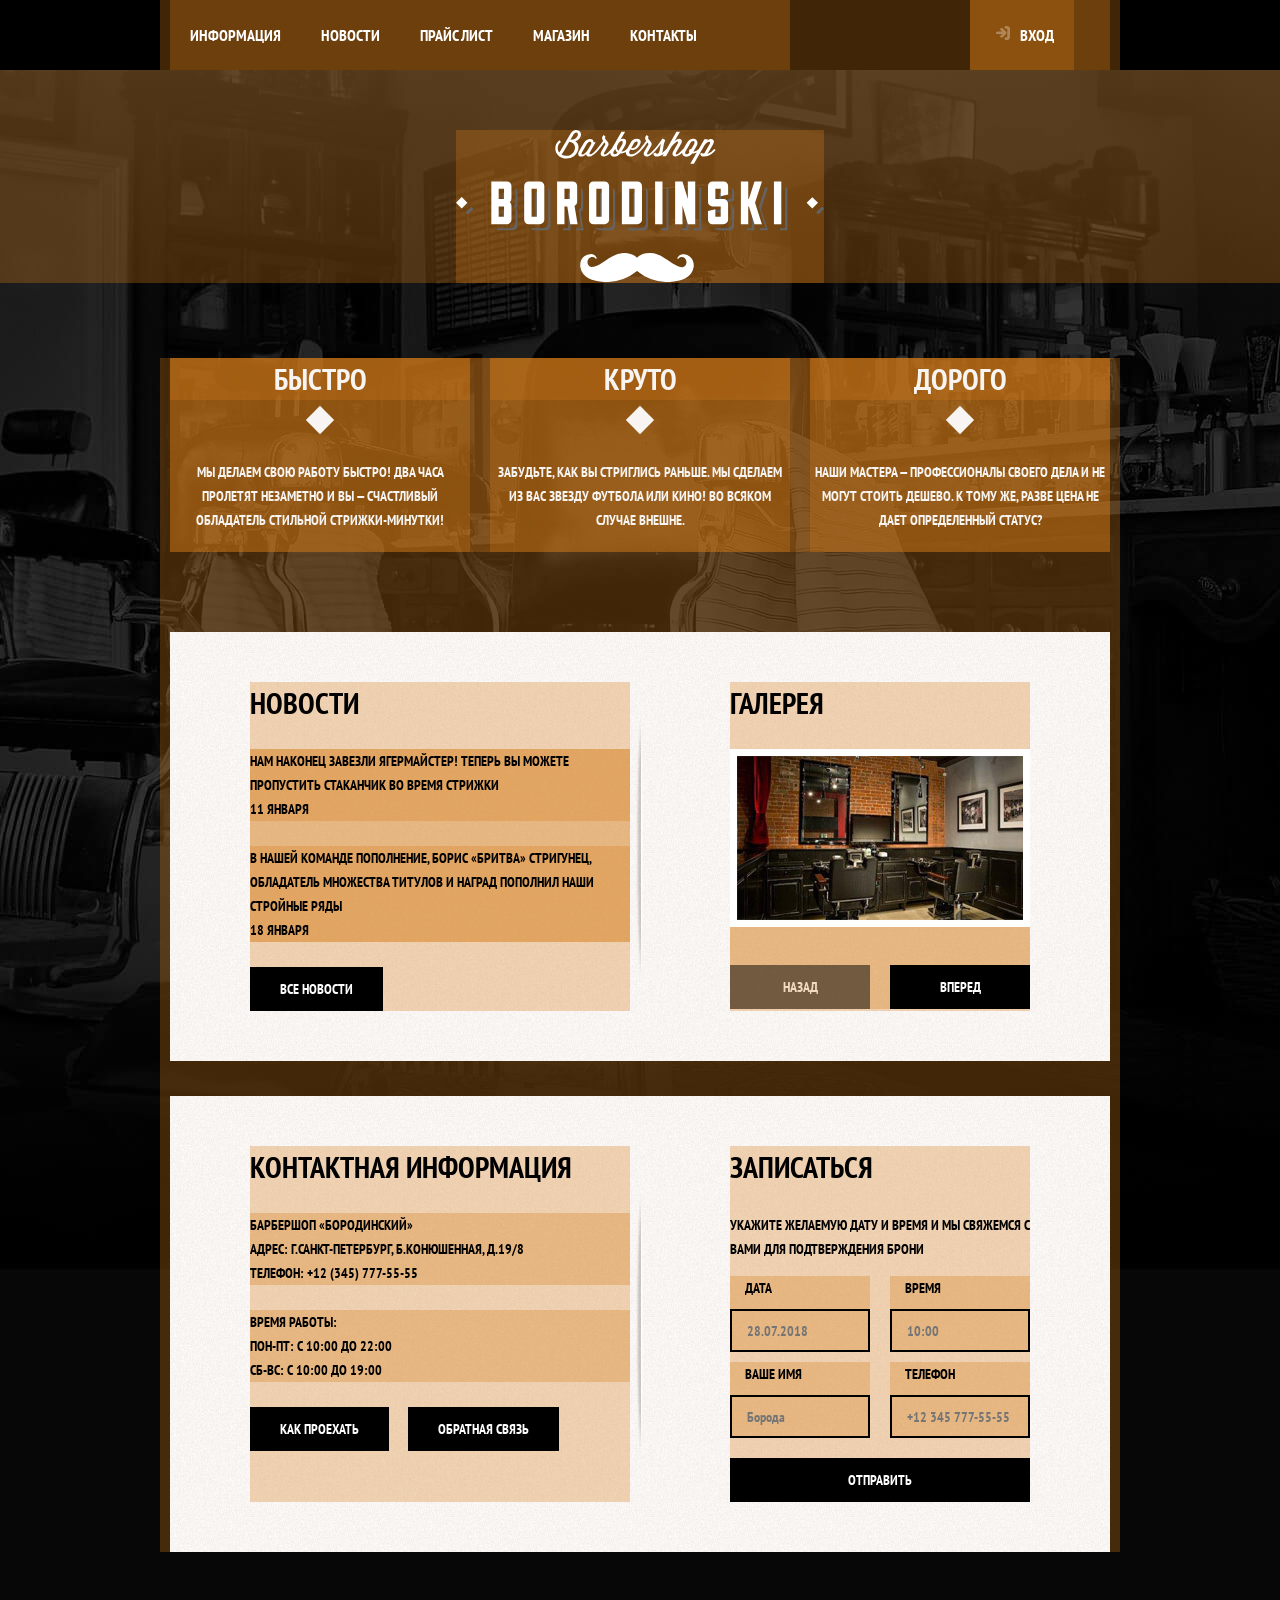
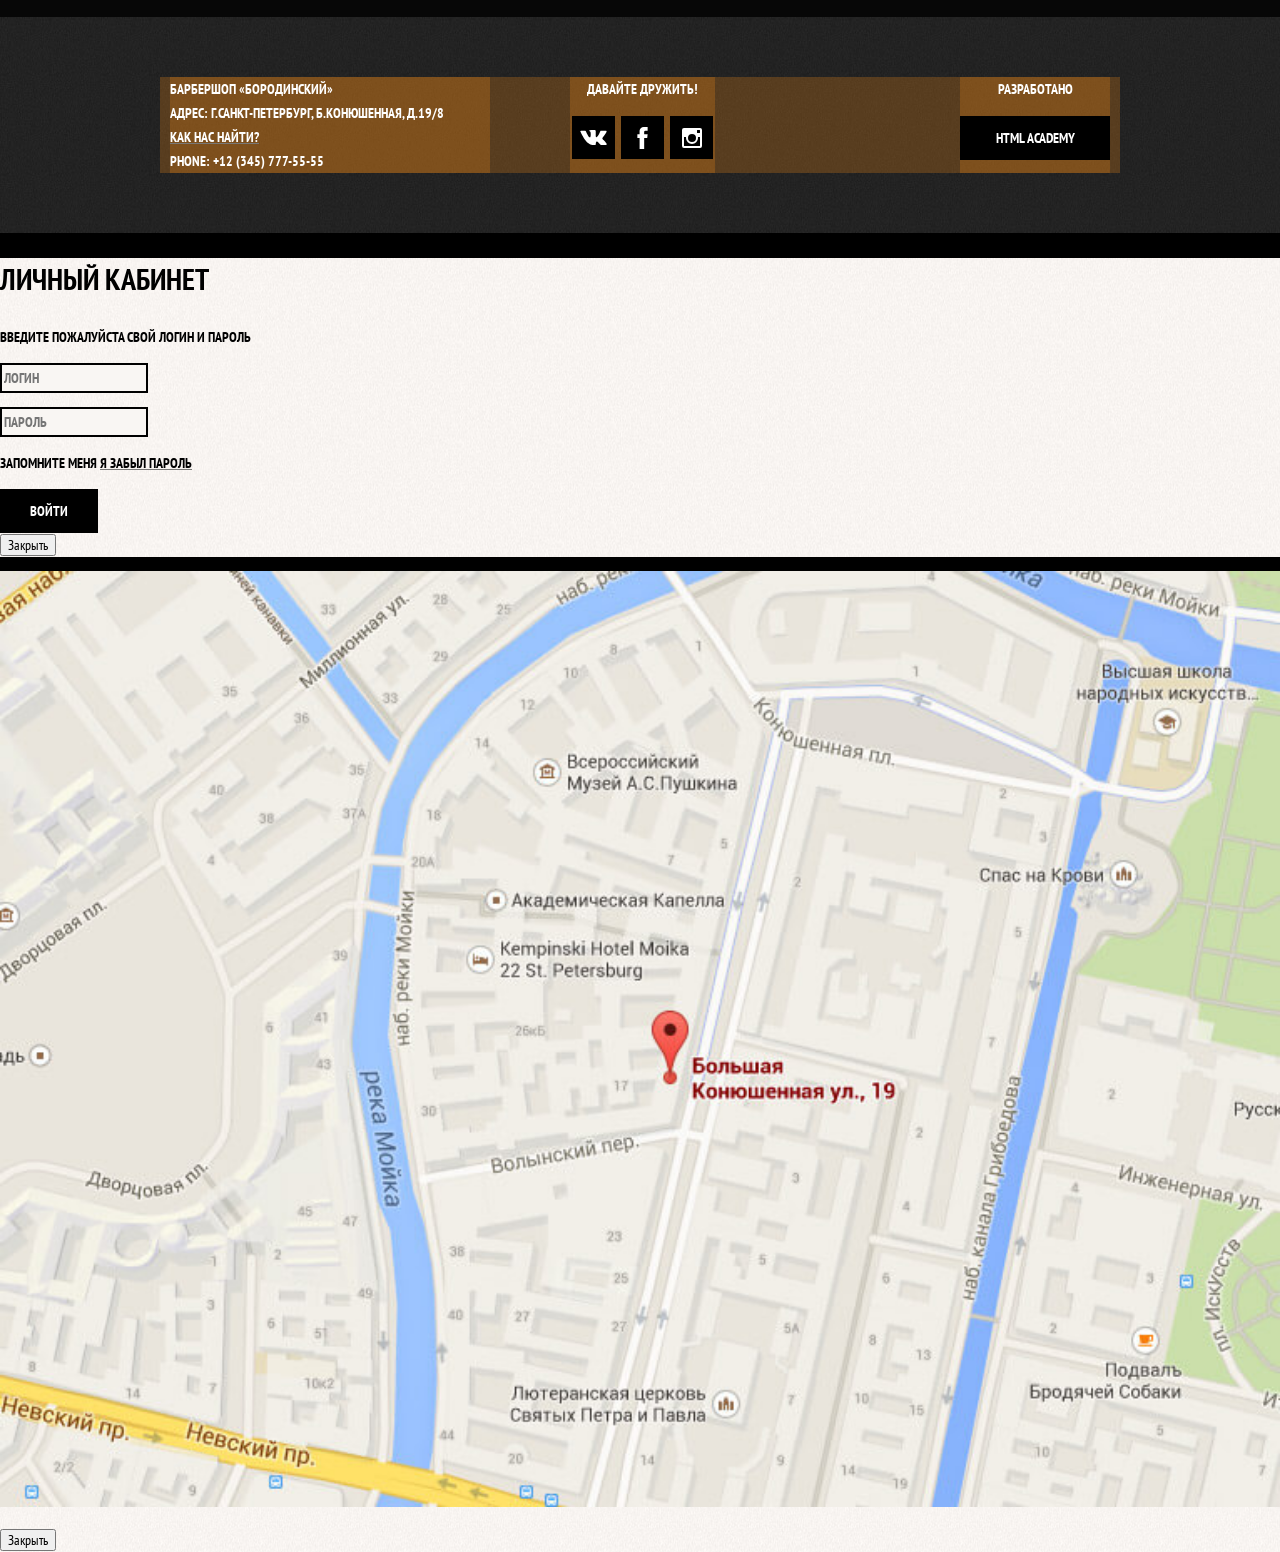
<file: index.html>
<!DOCTYPE html>
<html lang="en">

<head>
  <meta charset="UTF-8">
  <meta name="viewport" content="width=device-width, initial-scale=1.0">
  <meta http-equiv="X-UA-Compatible" content="ie=edge">
  <title>Барбершоп Бородинский</title>
  <link href="https://fonts.googleapis.com/css?family=PT+Sans+Narrow:400,700&amp;subset=cyrillic" rel="stylesheet">
  <link rel="stylesheet" href="css/normalize.min.css">
  <link rel="stylesheet" href="css/style.css">
</head>

<body>
  <header class="main-header">
    <nav class="main-navigation">
      <a class="main-header-logo">
        <img src="img/index-logo.svg" width="368" height="153" alt="Логотип барбершопа «Бородинский»">
      </a>
      <div class="main-navigation__wrapper">
        <div class="container">
          <ul class="site-navigation">
            <li>
              <a href="info.html">Информация</a>
            </li>
            <li>
              <a href="news.html">Новости</a>
            </li>
            <li>
              <a href="price.html">Прайс лист</a>
            </li>
            <li>
              <a href="catalog.html">Магазин</a>
            </li>
            <li>
              <a href="contacts.html">Контакты</a>
            </li>
          </ul>
          <ul class="user-navigation">
            <li>
              <a class="login-link" href="login.html">Вход</a>
            </li>
          </ul>
        </div>
      </div>
    </nav>

  </header>

  <main class="container">
    <h1 class="visually-hidden">Барбершоп «Бородинский»</h1>

    <section class="features">
      <h2 class="visually-hidden">Feature</h2>
      <ul class="features-list">
        <li class="feature-item">
          <h3>Быстро</h3>
          <p>Мы делаем свою работу быстро! Два часа пролетят незаметно и вы — счастливый обладатель стильной стрижки-минутки!</p>
        </li>
        <li class="feature-item">
          <h3>Круто</h3>
          <p>Забудьте, как вы стриглись раньше. Мы сделаем из вас звезду футбола или кино! Во всяком случае внешне.</p>
        </li>
        <li class="feature-item">
          <h3>Дорого</h3>
          <p>Наши мастера — профессионалы своего дела и не могут стоить дешево. К тому же, разве цена не дает определенный статус?</p>
        </li>
      </ul>
    </section>

    <div class="index-column">
      <section class="news">
        <h2>Новости</h2>
        <ul class="news-list">
          <li class="news-item">
            <p>Нам наконец завезли Ягермайстер! Теперь вы можете пропустить стаканчик во время стрижки</p>
            <time datetime="2018-01-11">11 января</time>
          </li>
          <li class="news-item">
            <p>В нашей команде пополнение, Борис «Бритва» Стригунец, обладатель множества титулов и наград пополнил наши стройные
              ряды
            </p>
            <time datetime="2018-01-18">18 января</time>
          </li>
        </ul>
        <a class="button" href="news.html">Все новости</a>
      </section>

      <section class="gallery">
        <h2>Галерея</h2>
        <div class="gallery-container">
          <figure class="gallery-content">
            <a href="#">
              <img src="img/studio.jpg" width="286" height="164" alt="Studio">
            </a>
          </figure>
          <button class="button gallery-button galery-button__back" type="button" disabled>Назад</button>
          <button class="button gallery-button galery-button__next" type="button">Вперед</button>
        </div>
      </section>
    </div>

    <div class="index-column">
      <section class="contacts">
        <h2>Контактная Информация</h2>
        <p>
          Барбершоп «Бородинский»
          <br> Адрес: г.Санкт-Петербург, б.Конюшенная, д.19/8
          <br> Телефон: +12 (345) 777-55-55
        </p>
        <p>
          Время работы:
          <br> Пон-пт: с 10:00 до 22:00
          <br> Сб-вс: с 10:00 до 19:00
        </p>
        <a href="map.html" class="button">Как проехать</a>
        <a href="contacts.html" class="button">Обратная связь</a>
      </section>

      <section class="appointment">
        <h2>Записаться</h2>
        <p class="appointment-info">Укажите желаемую дату и время и мы свяжемся с вами для подтверждения брони</p>
        <form class="appointment-form" action="https://echo.htmlacademy.ru" method="POST">
          <p class="appointment-item">
            <label for="appointment-date">Дата</label>
            <input id="appointment-date" type="text" name="date" value="" placeholder="28.07.2018">
          </p>
          <p class="appointment-item">
            <label for="appointment-time">Время</label>
            <input id="appointment-time" type="text" name="time" value="" placeholder="10:00">
          </p>
          <p class="appointment-item">
            <label for="appointment-name">Ваше имя</label>
            <input id="appointment-name" type="text" name="name" value="" placeholder="Борода">
          </p>
          <p class="appointment-item">
            <label for="appointment-phone">Телефон</label>
            <input id="appointment-phone" type="tel" name="phone" value="" placeholder="+12 345 777-55-55">
          </p>
          <button class="button" type="submit">Отправить</button>
        </form>
      </section>
    </div>


  </main>

  <footer class="main-footer">
    <div class="container">
      <p class="footer-contacts">
        Барбершоп «Бородинский»
        <br> Адрес: г.Санкт-Петербург, б.Конюшенная, д.19/8
        <br>
        <a href="map.html">Как нас найти?</a>
        <br> Phone: +12 (345) 777-55-55
      </p>
      <div class="footer-social">
        <b>Давайте дружить!</b>
        <ul>
          <li>
            <a class="social-button" href="#">
              <span class="visually-hidden">Вконтакте</span>
              <svg xmlns="http://www.w3.org/2000/svg" width="27" height="15" viewBox="0 0 26.14 14.91"><path d="M26 13.47l-.09-.17a13.55 13.55 0 0 0-2.6-3q-.87-.83-1.1-1.12A1 1 0 0 1 22 8a10.27 10.27 0 0 1 1.22-1.78l.88-1.16q2.35-3.13 2-4L26 .94a.8.8 0 0 0-.4-.22 2.14 2.14 0 0 0-.87 0h-3.92a.51.51 0 0 0-.27 0h-.3a.6.6 0 0 0-.15.14.93.93 0 0 0-.14.24 22.22 22.22 0 0 1-1.46 3.06q-.5.84-.93 1.46a7 7 0 0 1-.71.91 4.94 4.94 0 0 1-.52.47q-.23.18-.35.15l-.23-.05a.9.9 0 0 1-.31-.33 1.49 1.49 0 0 1-.16-.53V1.6a3.14 3.14 0 0 0 0-.62 2.12 2.12 0 0 0-.14-.44.73.73 0 0 0-.28-.33 1.57 1.57 0 0 0-.46-.18A9 9 0 0 0 12.57 0a8.93 8.93 0 0 0-3.25.33 1.83 1.83 0 0 0-.52.41q-.25.3-.07.33a1.67 1.67 0 0 1 1.16.59l.08.16a2.6 2.6 0 0 1 .19.63 6.32 6.32 0 0 1 .12 1 10.59 10.59 0 0 1 0 1.7q-.07.71-.13 1.1a2.21 2.21 0 0 1-.18.64 2.69 2.69 0 0 1-.16.3l-.07.07a1 1 0 0 1-.37.07.86.86 0 0 1-.46-.19 3.27 3.27 0 0 1-.56-.52 7 7 0 0 1-.66-.93q-.37-.6-.76-1.42l-.22-.39q-.2-.38-.56-1.11t-.62-1.43A.9.9 0 0 0 5.2.9h-.07a.93.93 0 0 0-.22-.16A1.44 1.44 0 0 0 4.6.65L.87.68A1 1 0 0 0 .1.94L0 1a.44.44 0 0 0 0 .22 1.08 1.08 0 0 0 .08.37Q.9 3.53 1.86 5.31t1.66 2.87Q4.23 9.27 5 10.24t1 1.24l.37.41.34.33a8.06 8.06 0 0 0 1 .78 16.34 16.34 0 0 0 1.4.9 7.6 7.6 0 0 0 1.79.72 6.19 6.19 0 0 0 2 .22h1.57a1.08 1.08 0 0 0 .72-.3l.05-.07a.9.9 0 0 0 .1-.25 1.38 1.38 0 0 0 0-.37 4.48 4.48 0 0 1 .09-1.05 2.77 2.77 0 0 1 .23-.71 1.74 1.74 0 0 1 .29-.4 1.19 1.19 0 0 1 .23-.2h.11a.86.86 0 0 1 .77.21 4.52 4.52 0 0 1 .83.79q.39.47.93 1.05a6.41 6.41 0 0 0 1 .87l.27.16a3.31 3.31 0 0 0 .71.3 1.53 1.53 0 0 0 .76.07l3.48-.05a1.58 1.58 0 0 0 .8-.17.68.68 0 0 0 .34-.37 1.06 1.06 0 0 0 0-.46 1.71 1.71 0 0 0-.1-.36z" fill="#fff"/></svg>
            </a>
          </li>
          <li>
            <a class="social-button" href="#">
              <span class="visually-hidden">Фейсбук</span>
              <svg xmlns="http://www.w3.org/2000/svg" width="19" height="22" viewBox="0 0 10.15 21.74"><path d="M3.34 1.12A4.77 4.77 0 0 1 6.53 0h3.61v3.81H7.81a1.07 1.07 0 0 0-1.09.83v2.55h3.42c-.08 1.23-.24 2.45-.41 3.67h-3v10.87H2.21V10.86H0V7.21h2.19V3.66a3.83 3.83 0 0 1 1.15-2.54z" fill="#fff"/></svg>
            </a>
          </li>
          <li>
            <a class="social-button" href="#">
              <span class="visually-hidden">Инстаграм</span>
              <svg xmlns="http://www.w3.org/2000/svg" width="20" height="20" viewBox="0 0 20 20"><path d="M18 0H2a2 2 0 0 0-2 2v16a2 2 0 0 0 2 2h16a2 2 0 0 0 2-2V2a2 2 0 0 0-2-2zm-8 6a4 4 0 1 1-4 4 4 4 0 0 1 4-4zM2.5 18a.47.47 0 0 1-.5-.5V9h2.1a3.4 3.4 0 0 0-.1 1 6 6 0 1 0 12 0 3.4 3.4 0 0 0-.1-1H18v8.5a.47.47 0 0 1-.5.5zM18 4.5a.47.47 0 0 1-.5.5h-2a.47.47 0 0 1-.5-.5v-2a.47.47 0 0 1 .5-.5h2a.47.47 0 0 1 .5.5z" fill="#fff"/></svg>
            </a>
          </li>
        </ul>
      </div>
      <p class="footer-copyright">
        <b>Разработано</b>
        <a class="button" href="https://htmlacademy.ru">HTML Academy</a>
      </p>
    </div>
  </footer>

  <section class="modal modal-login">
    <h2>Личный кабинет</h2>
    <p>Введите пожалуйста свой логин и пароль</p>
    <form class="login-form" action="https://echo.htmlacademy.ru" method="POST">
      <p>
        <label class="visually-hidden" for="user-login">Логин</label>
        <input class="login-icon__user" id="user-login" type="text" name="login" placeholder="Логин">
      </p>
      <p>
        <label class="visually-hidden" for="user-password">Пароль</label>
        <input class="login-icon__password" id="user-password" type="password" name="password" placeholder="Пароль">
      </p>
      <p class="login-password__info">
        <label class="login-checkbox">
          <input class="visually-hidden" type="checkbox" name="remember">
          <span class="checkbox-indicator"></span>
          Запомните меня
        </label>
        <a class="restore" href="#">Я забыл пароль</a>
      </p>
      <button class="button" type="submit">Войти</button>
    </form>
    <button class="modal-close" type="button">Закрыть</button>
  </section>

  <section class="modal modal-map">
    <h2 class="visually-hidden">Как нас найти</h2>
    <p>
      <img src="img/map.jpg" width="766" height="560" alt="Офис компании по адресу ул.Конюшенная, д.19/8, г.Санкт-Петербург">
    </p>
    <button class="modal-close">Закрыть</button>

  </section>

</body>

</html>
</file>
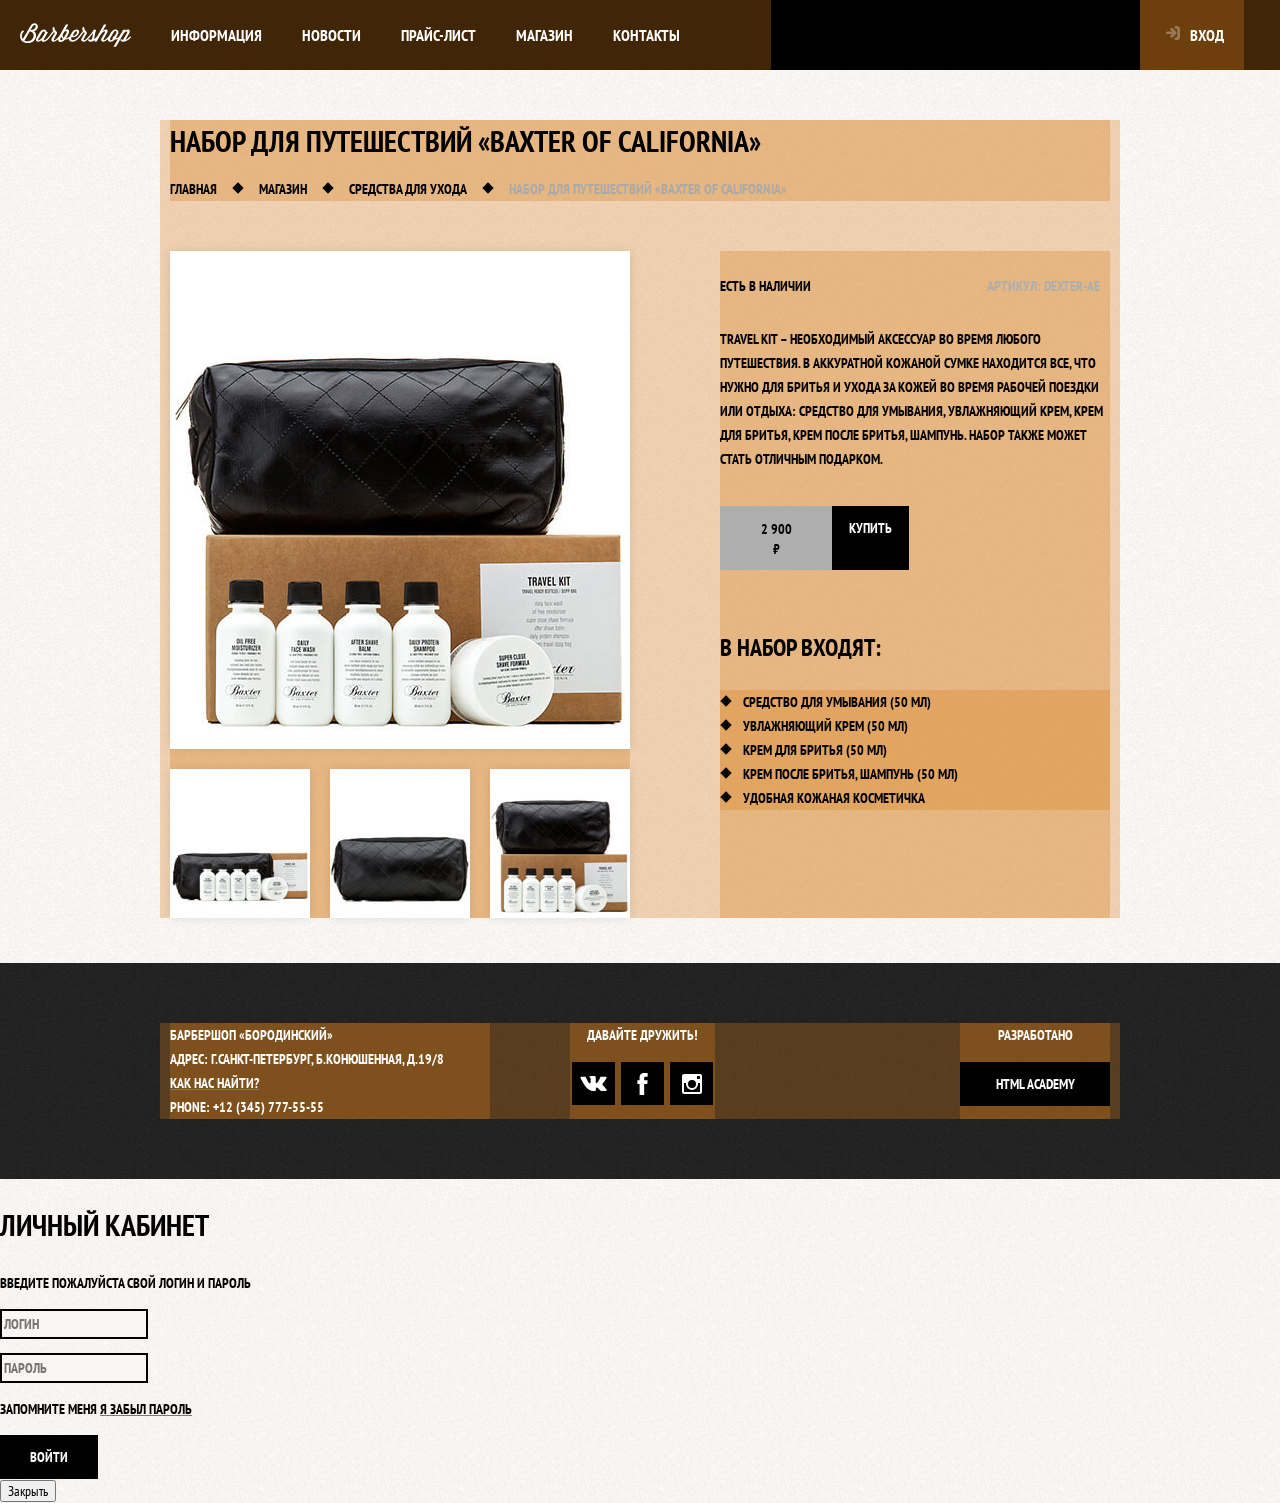
<file: catalog-item.html>
<!DOCTYPE html>
<html lang="en">

<head>
  <meta charset="UTF-8">
  <meta name="viewport" content="width=device-width, initial-scale=1.0">
  <meta http-equiv="X-UA-Compatible" content="ie=edge">
  <title>Барбершоп Бородинский</title>
  <link href="https://fonts.googleapis.com/css?family=PT+Sans+Narrow:400,700&amp;subset=cyrillic" rel="stylesheet">
  <link rel="stylesheet" href="css/normalize.min.css">
  <link rel="stylesheet" href="css/style.css">
</head>

<body class="inner-page">
  <header class="main-header">
    <nav class="main-navigation">
      <a class="main-header-logo" href="index.html">
        <img src="img/logo.svg" width="111" height="24" alt="Логотип барбершопа «Бородинский»">
      </a>
      <ul class="site-navigation">
        <li>
          <a href="info.html">Информация</a>
        </li>
        <li>
          <a href="news.html">Новости</a>
        </li>
        <li>
          <a href="price.html">Прайс-лист</a>
        </li>
        <li>
          <a class="site-navigation-current" href="catalog.html">Магазин</a>
        </li>
        <li>
          <a href="contacts.html">Контакты</a>
        </li>
      </ul>
      <ul class="user-navigation">
        <li>
          <a class="login-link" href="login.html">Вход</a>
        </li>
      </ul>
    </nav>

  </header>

  <main class="container">
    <h1 class="page-title">Набор для путешествий «Baxter of California»</h1>
    <ul class="breadcrumbs">
      <li>
        <a href="index.html">Главная</a>
      </li>
      <li>
        <a href="#">Магазин</a>
      </li>
      <li>
        <a href="#">Средства для ухода</a>
      </li>
      <li class="breadcrumbs-current">
        набор для путешествий «Baxter of California»
      </li>
    </ul>

    <div class="catalog-columns">
      <section class="product-photos">
        <h2 class="visually-hidden">Изображения товара</h2>
        <p class="product-photo__full">
          <img src="img/product-big.jpg" width="460" height="498" alt="Фото всего набора">
        </p>
        <ul class="product-photo__preview">
          <li>
            <img src="img/product-small-1.jpg" width="140" height="149" alt="Фото анфас">
          </li>
          <li>
            <img src="img/product-small-2.jpg" width="140" height="149" alt="Фото в профиль">
          </li>
          <li>
            <img src="img/product-small-3.jpg" width="140" height="149" alt="Фото отдельной части">
          </li>
        </ul>
      </section>
  
      <section class="product-info">
        <h2 class="visually-hidden">Описание товара</h2>
        <div class="product-description">
          <p class="product-avalability">Есть в наличии</p>
          <p class="product-article">Артикул: dexter-ae</p>
        </div>
        <p class="product-text">Travel Kit – необходимый аксессуар во время любого путешествия. В аккуратной кожаной сумке находится все, что нужно
          для бритья и ухода за кожей во время рабочей поездки или отдыха: средство для умывания, увлажняющий крем, крем для
          бритья, крем после бритья, шампунь. Набор также может стать отличным подарком.</p>
        <p class="product-price">
          <b>2 900 ₽</b>
          <a class="button" href="#">Купить</a>
        </p>
        <h3>В набор входят:</h3>
        <ul>
          <li>Средство для умывания (50 мл)</li>
          <li>Увлажняющий крем (50 мл)</li>
          <li>Крем для бритья (50 мл)</li>
          <li>Крем после бритья, шампунь (50 мл)</li>
          <li>Удобная кожаная косметичка</li>
        </ul>
      </section>
    </div>


  </main>

  <footer class="main-footer">
    <div class="container">
      <p class="footer-contacts">
        Барбершоп «Бородинский»
        <br> Адрес: г.Санкт-Петербург, б.Конюшенная, д.19/8
        <br>
        <a href="map.html">Как нас найти?</a>
        <br> Phone: +12 (345) 777-55-55
      </p>
      <div class="footer-social">
        <b>Давайте дружить!</b>
        <ul>
          <li>
            <a class="social-button" href="#">
              <span class="visually-hidden">Вконтакте</span>
              <svg xmlns="http://www.w3.org/2000/svg" width="27" height="15" viewBox="0 0 26.14 14.91"><path d="M26 13.47l-.09-.17a13.55 13.55 0 0 0-2.6-3q-.87-.83-1.1-1.12A1 1 0 0 1 22 8a10.27 10.27 0 0 1 1.22-1.78l.88-1.16q2.35-3.13 2-4L26 .94a.8.8 0 0 0-.4-.22 2.14 2.14 0 0 0-.87 0h-3.92a.51.51 0 0 0-.27 0h-.3a.6.6 0 0 0-.15.14.93.93 0 0 0-.14.24 22.22 22.22 0 0 1-1.46 3.06q-.5.84-.93 1.46a7 7 0 0 1-.71.91 4.94 4.94 0 0 1-.52.47q-.23.18-.35.15l-.23-.05a.9.9 0 0 1-.31-.33 1.49 1.49 0 0 1-.16-.53V1.6a3.14 3.14 0 0 0 0-.62 2.12 2.12 0 0 0-.14-.44.73.73 0 0 0-.28-.33 1.57 1.57 0 0 0-.46-.18A9 9 0 0 0 12.57 0a8.93 8.93 0 0 0-3.25.33 1.83 1.83 0 0 0-.52.41q-.25.3-.07.33a1.67 1.67 0 0 1 1.16.59l.08.16a2.6 2.6 0 0 1 .19.63 6.32 6.32 0 0 1 .12 1 10.59 10.59 0 0 1 0 1.7q-.07.71-.13 1.1a2.21 2.21 0 0 1-.18.64 2.69 2.69 0 0 1-.16.3l-.07.07a1 1 0 0 1-.37.07.86.86 0 0 1-.46-.19 3.27 3.27 0 0 1-.56-.52 7 7 0 0 1-.66-.93q-.37-.6-.76-1.42l-.22-.39q-.2-.38-.56-1.11t-.62-1.43A.9.9 0 0 0 5.2.9h-.07a.93.93 0 0 0-.22-.16A1.44 1.44 0 0 0 4.6.65L.87.68A1 1 0 0 0 .1.94L0 1a.44.44 0 0 0 0 .22 1.08 1.08 0 0 0 .08.37Q.9 3.53 1.86 5.31t1.66 2.87Q4.23 9.27 5 10.24t1 1.24l.37.41.34.33a8.06 8.06 0 0 0 1 .78 16.34 16.34 0 0 0 1.4.9 7.6 7.6 0 0 0 1.79.72 6.19 6.19 0 0 0 2 .22h1.57a1.08 1.08 0 0 0 .72-.3l.05-.07a.9.9 0 0 0 .1-.25 1.38 1.38 0 0 0 0-.37 4.48 4.48 0 0 1 .09-1.05 2.77 2.77 0 0 1 .23-.71 1.74 1.74 0 0 1 .29-.4 1.19 1.19 0 0 1 .23-.2h.11a.86.86 0 0 1 .77.21 4.52 4.52 0 0 1 .83.79q.39.47.93 1.05a6.41 6.41 0 0 0 1 .87l.27.16a3.31 3.31 0 0 0 .71.3 1.53 1.53 0 0 0 .76.07l3.48-.05a1.58 1.58 0 0 0 .8-.17.68.68 0 0 0 .34-.37 1.06 1.06 0 0 0 0-.46 1.71 1.71 0 0 0-.1-.36z" fill="#fff"/></svg>
            </a>
          </li>
          <li>
            <a class="social-button" href="#">
              <span class="visually-hidden">Фейсбук</span>
              <svg xmlns="http://www.w3.org/2000/svg" width="19" height="22" viewBox="0 0 10.15 21.74"><path d="M3.34 1.12A4.77 4.77 0 0 1 6.53 0h3.61v3.81H7.81a1.07 1.07 0 0 0-1.09.83v2.55h3.42c-.08 1.23-.24 2.45-.41 3.67h-3v10.87H2.21V10.86H0V7.21h2.19V3.66a3.83 3.83 0 0 1 1.15-2.54z" fill="#fff"/></svg>
            </a>
          </li>
          <li>
            <a class="social-button" href="#">
              <span class="visually-hidden">Инстаграм</span>
              <svg xmlns="http://www.w3.org/2000/svg" width="20" height="20" viewBox="0 0 20 20"><path d="M18 0H2a2 2 0 0 0-2 2v16a2 2 0 0 0 2 2h16a2 2 0 0 0 2-2V2a2 2 0 0 0-2-2zm-8 6a4 4 0 1 1-4 4 4 4 0 0 1 4-4zM2.5 18a.47.47 0 0 1-.5-.5V9h2.1a3.4 3.4 0 0 0-.1 1 6 6 0 1 0 12 0 3.4 3.4 0 0 0-.1-1H18v8.5a.47.47 0 0 1-.5.5zM18 4.5a.47.47 0 0 1-.5.5h-2a.47.47 0 0 1-.5-.5v-2a.47.47 0 0 1 .5-.5h2a.47.47 0 0 1 .5.5z" fill="#fff"/></svg>
            </a>
          </li>
        </ul>
      </div>
      <p class="footer-copyright">
        <b>Разработано</b>
        <a class="button" href="https://htmlacademy.ru">HTML Academy</a>
      </p>
    </div>
  </footer>

  <section class="modal modal-login">
    <h2>Личный кабинет</h2>
    <p>Введите пожалуйста свой логин и пароль</p>
    <form class="login-form" action="https://echo.htmlacademy.ru" method="POST">
      <p>
        <label class="visually-hidden" for="user-login">Логин</label>
        <input class="login-icon__user" id="user-login" type="text" name="login" placeholder="Логин">
      </p>
      <p>
        <label class="visually-hidden" for="user-password">Пароль</label>
        <input class="login-icon__password" id="user-password" type="password" name="password" placeholder="Пароль">
      </p>
      <p class="login-password__info">
        <label class="login-checkbox">
          <input class="visually-hidden" type="checkbox" name="remember">
          <span class="checkbox-indicator"></span>
          Запомните меня
        </label>
        <a class="restore" href="#">Я забыл пароль</a>
      </p>
      <button class="button" type="submit">Войти</button>
    </form>
    <button class="modal-close" type="button">Закрыть</button>
  </section>


</body>

</html>
</file>
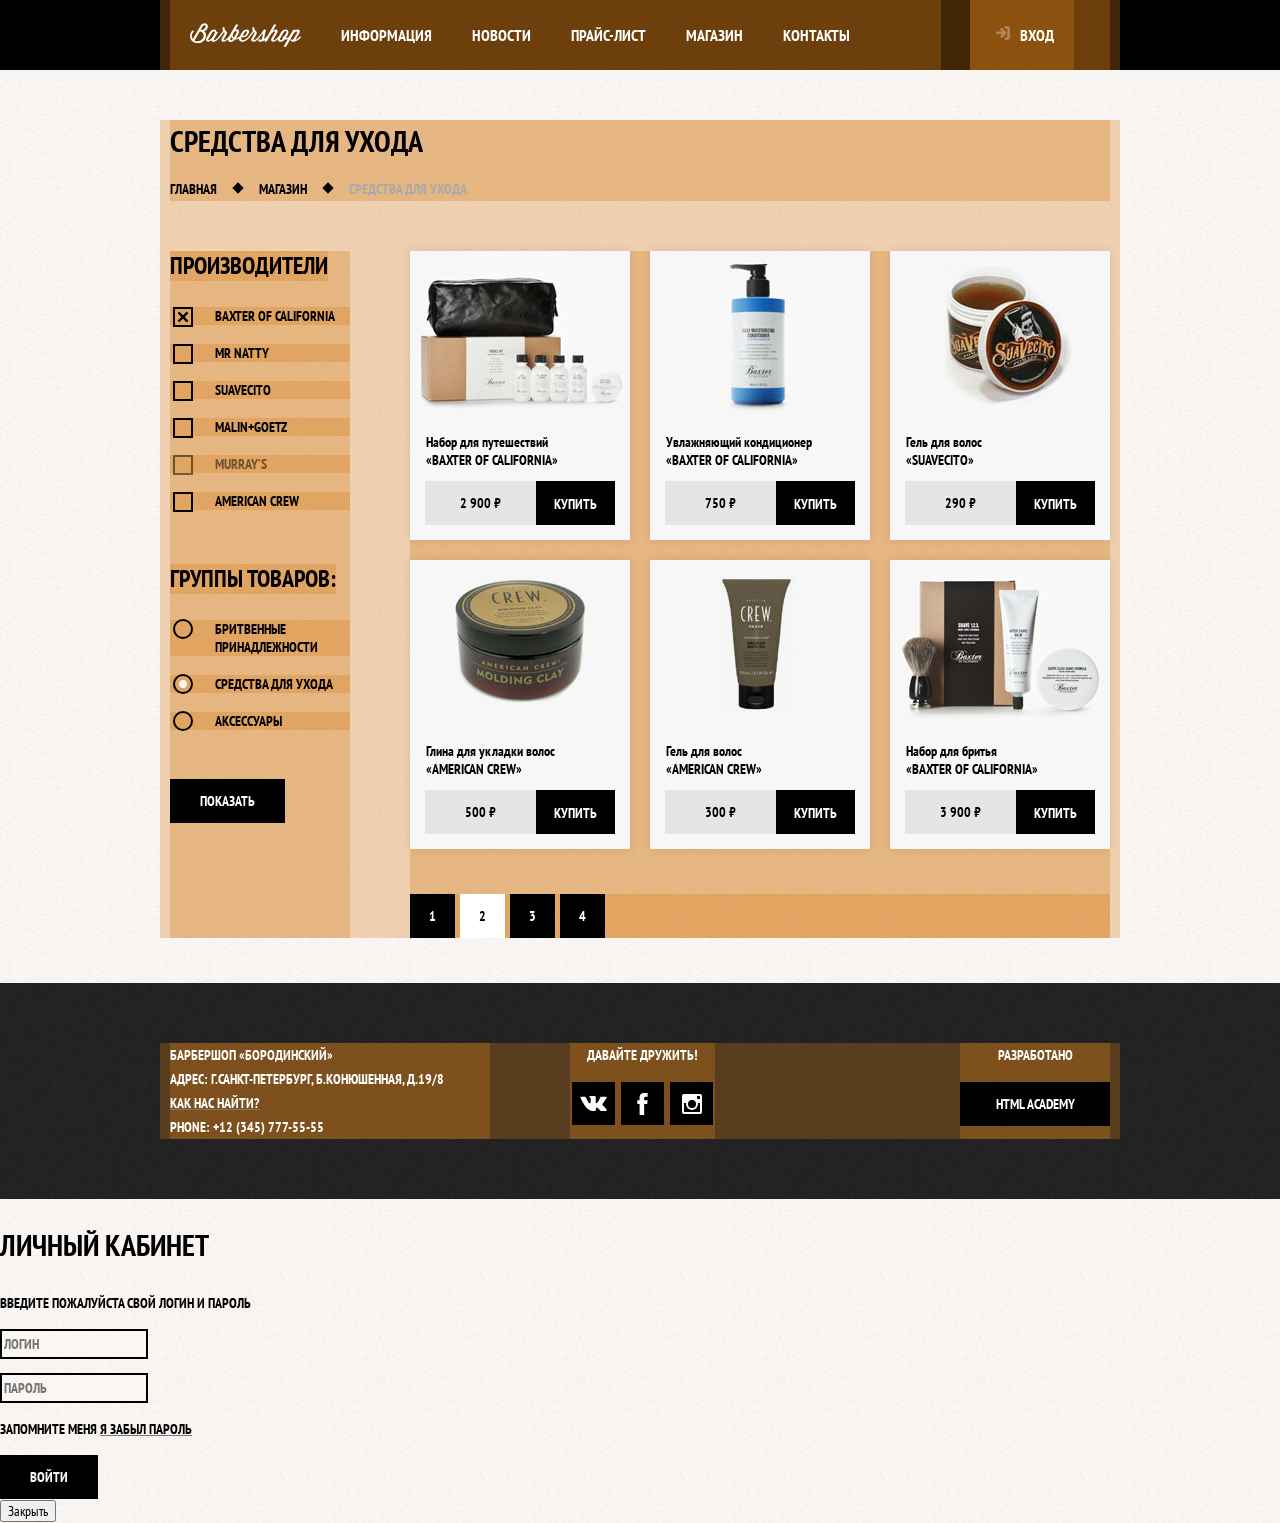
<file: catalog.html>
<!DOCTYPE html>
<html lang="en">

<head>
  <meta charset="UTF-8">
  <meta name="viewport" content="width=device-width, initial-scale=1.0">
  <meta http-equiv="X-UA-Compatible" content="ie=edge">
  <title>Барбершоп Бородинский</title>
  <link href="https://fonts.googleapis.com/css?family=PT+Sans+Narrow:400,700&amp;subset=cyrillic" rel="stylesheet">
  <link rel="stylesheet" href="css/normalize.min.css">
  <link rel="stylesheet" href="css/style.css">
</head>

<body class="inner-page">
  <header class="main-header">
    <nav class="main-navigation container">
      <a class="main-header-logo" href="index.html">
        <img src="img/logo.svg" width="111" height="24" alt="Логотип барбершопа «Бородинский»">
      </a>
      <ul class="site-navigation">
        <li>
          <a href="info.html">Информация</a>
        </li>
        <li>
          <a href="news.html">Новости</a>
        </li>
        <li>
          <a href="price.html">Прайс-лист</a>
        </li>
        <li>
          <a class="site-navigation-current" href="catalog.html">Магазин</a>
        </li>
        <li>
          <a href="contacts.html">Контакты</a>
        </li>
      </ul>
      <ul class="user-navigation">
        <li>
          <a class="login-link" href="login.html">Вход</a>
        </li>
      </ul>
    </nav>

  </header>

  <main class="container">
    <h1 class="page-title">Средства для ухода</h1>
    <ul class="breadcrumbs">
      <li>
        <a href="index.html">Главная</a>
      </li>
      <li>
        <a href="catalog.html">Магазин</a>
      </li>
      <li class="breadcrumbs-current">Средства для ухода</li>
    </ul>

    <div class="catalog-columns">
      <section class="filters">
        <h2 class="visually-hidden">Фильтр товаров</h2>
        <form class="filter" action="https://echo.htmlacademy.ru" method="GET">
          <fieldset>
            <legend>Производители</legend>
            <ul>
              <li class="filter-option">
                <input class="visually-hidden filter-input filter-input__checkbox" id="baxter-of-california" type="checkbox" name="baxter-of-california"
                  checked>
                <label for="baxter-of-california">Baxter of California</label>
              </li>
              <li class="filter-option">
                <input class="visually-hidden filter-input filter-input__checkbox" id="mr-natty" type="checkbox" name="mr-natty">
                <label for="mr-natty">Mr Natty</label>
              </li>
              <li class="filter-option">
                <input class="visually-hidden filter-input filter-input__checkbox" id="suavecito" type="checkbox" name="suavecito">
                <label for="suavecito">Suavecito</label>
              </li>
              <li class="filter-option">
                <input class="visually-hidden filter-input filter-input__checkbox" id="malin-goetz" type="checkbox" name="malin-goetz">
                <label for="malin-goetz">Malin+Goetz</label>
              </li>
              <li class="filter-option">
                <input class="visually-hidden filter-input filter-input__checkbox" id="murrays" type="checkbox" name="murrays" disabled>
                <label for="murrays">Murray’s</label>
              </li>
              <li class="filter-option">
                <input class="visually-hidden filter-input filter-input__checkbox" id="american-crew" type="checkbox" name="american-crew">
                <label for="american-crew">American Crew</label>
              </li>
            </ul>
          </fieldset>
          <fieldset>
            <legend>Группы товаров:</legend>
            <ul>
              <li class="filter-option">
                <input class="visually-hidden filter-input filter-input__radio" id="filter-shave" type="radio" name="product-group" value="shaving">
                <label for="filter-shave">Бритвенные принадлежности</label>
              </li>
              <li class="filter-option">
                <input class="visually-hidden filter-input filter-input__radio" id="filter-care" type="radio" name="product-group" value="hair-care"
                  checked>
                <label for="filter-care">Средства для ухода</label>
              </li>
              <li class="filter-option">
                <input class="visually-hidden filter-input filter-input__radio" id="filter-accessories" type="radio" name="product-group"
                  value="accessories">
                <label for="filter-accessories">Аксессуары</label>
              </li>
            </ul>
          </fieldset>
          <button class="filter-button button" type="submit">Показать</button>
        </form>
      </section>

      <section class="catalog">
        <h2 class="visually-hidden">Список средств для ухода</h2>
        <ul class="catalog-list">
          <li class="catalog-item">
            <a href="catalog-item.html">
              <h3>
                <span class="catalog-category">Набор для путешествий</span>
                <span class="catalog-item__title">«Baxter of California»</span>
              </h3>
              <p class="catalog-item__image">
                <img src="img/product-1.jpg" width="220" height="165" alt="Набор для путешествий «Baxter of California»">
              </p>
            </a>
            <p class="catalog-item__price">
              <b>2 900 ₽</b>
              <a class="button" href="#">Купить</a>
            </p>
          </li>

          <li class="catalog-item">
            <a href="catalog-item.html">
              <h3>
                <span class="catalog-category">Увлажняющий кондиционер</span>
                <span class="catalog-item__title">«Baxter of California»</span>
              </h3>
              <p class="catalog-item__image">
                <img src="img/product-2.jpg" width="220" height="165" alt="Увлажняющий кондиционер  «Baxter of California»">
              </p>
            </a>
            <p class="catalog-item__price">
              <b>750 ₽</b>
              <a class="button" href="#">Купить</a>
            </p>
          </li>

          <li class="catalog-item">
            <a href="catalog-item.html">
              <h3>
                <span class="catalog-category">Гель для волос</span>
                <span class="catalog-item__title">«SUAVECITO»</span>
              </h3>
              <p class="catalog-item__image">
                <img src="img/product-3.jpg" width="220" height="165" alt="Гель для волос «SUAVECITO»">
              </p>
            </a>
            <p class="catalog-item__price">
              <b>290 ₽</b>
              <a class="button" href="#">Купить</a>
            </p>
          </li>

          <li class="catalog-item">
            <a href="catalog-item.html">
              <h3>
                <span class="catalog-category">Глина для укладки волос</span>
                <span class="catalog-item__title">«American crew»</span>
              </h3>
              <p class="catalog-item__image">
                <img src="img/product-4.jpg" width="220" height="165" alt="Глина для укладки волос  «American crew»">
              </p>
            </a>
            <p class="catalog-item__price">
              <b>500 ₽</b>
              <a class="button" href="#">Купить</a>
            </p>
          </li>

          <li class="catalog-item">
            <a href="catalog-item.html">
              <h3>
                <span class="catalog-category">Гель для волос</span>
                <span class="catalog-item__title">«American crew»</span>
              </h3>
              <p class="catalog-item__image">
                <img src="img/product-5.jpg" width="220" height="165" alt="Гель для волос «American crew»">
              </p>
            </a>
            <p class="catalog-item__price">
              <b>300 ₽</b>
              <a class="button" href="#">Купить</a>
            </p>
          </li>

          <li class="catalog-item">
            <a href="catalog-item.html">
              <h3>
                <span class="catalog-category">Набор для бритья</span>
                <span class="catalog-item__title">«Baxter of California»</span>
              </h3>
              <p class="catalog-item__image">
                <img src="img/product-6.jpg" width="220" height="165" alt="Набор для бритья «Baxter of California»">
              </p>
            </a>
            <p class="catalog-item__price">
              <b>3 900 ₽</b>
              <a class="button" href="#">Купить</a>
            </p>
          </li>
        </ul>

        <ul class="pagination-list">
          <li class="pagination-item">
            <a href="#">1</a>
          </li>
          <li class="pagination-item pagination-item__current">
            <a>2</a>
          </li>
          <li class="pagination-item">
            <a href="#">3</a>
          </li>
          <li class="pagination-item">
            <a href="#">4</a>
          </li>
        </ul>
      </section>
    </div>


  </main>

  <footer class="main-footer">
    <div class="container">
      <p class="footer-contacts">
        Барбершоп «Бородинский»
        <br> Адрес: г.Санкт-Петербург, б.Конюшенная, д.19/8
        <br>
        <a href="map.html">Как нас найти?</a>
        <br> Phone: +12 (345) 777-55-55
      </p>
      <div class="footer-social">
        <b>Давайте дружить!</b>
        <ul>
          <li>
            <a class="social-button" href="#">
              <span class="visually-hidden">Вконтакте</span>
              <svg xmlns="http://www.w3.org/2000/svg" width="27" height="15" viewBox="0 0 26.14 14.91">
                <path d="M26 13.47l-.09-.17a13.55 13.55 0 0 0-2.6-3q-.87-.83-1.1-1.12A1 1 0 0 1 22 8a10.27 10.27 0 0 1 1.22-1.78l.88-1.16q2.35-3.13 2-4L26 .94a.8.8 0 0 0-.4-.22 2.14 2.14 0 0 0-.87 0h-3.92a.51.51 0 0 0-.27 0h-.3a.6.6 0 0 0-.15.14.93.93 0 0 0-.14.24 22.22 22.22 0 0 1-1.46 3.06q-.5.84-.93 1.46a7 7 0 0 1-.71.91 4.94 4.94 0 0 1-.52.47q-.23.18-.35.15l-.23-.05a.9.9 0 0 1-.31-.33 1.49 1.49 0 0 1-.16-.53V1.6a3.14 3.14 0 0 0 0-.62 2.12 2.12 0 0 0-.14-.44.73.73 0 0 0-.28-.33 1.57 1.57 0 0 0-.46-.18A9 9 0 0 0 12.57 0a8.93 8.93 0 0 0-3.25.33 1.83 1.83 0 0 0-.52.41q-.25.3-.07.33a1.67 1.67 0 0 1 1.16.59l.08.16a2.6 2.6 0 0 1 .19.63 6.32 6.32 0 0 1 .12 1 10.59 10.59 0 0 1 0 1.7q-.07.71-.13 1.1a2.21 2.21 0 0 1-.18.64 2.69 2.69 0 0 1-.16.3l-.07.07a1 1 0 0 1-.37.07.86.86 0 0 1-.46-.19 3.27 3.27 0 0 1-.56-.52 7 7 0 0 1-.66-.93q-.37-.6-.76-1.42l-.22-.39q-.2-.38-.56-1.11t-.62-1.43A.9.9 0 0 0 5.2.9h-.07a.93.93 0 0 0-.22-.16A1.44 1.44 0 0 0 4.6.65L.87.68A1 1 0 0 0 .1.94L0 1a.44.44 0 0 0 0 .22 1.08 1.08 0 0 0 .08.37Q.9 3.53 1.86 5.31t1.66 2.87Q4.23 9.27 5 10.24t1 1.24l.37.41.34.33a8.06 8.06 0 0 0 1 .78 16.34 16.34 0 0 0 1.4.9 7.6 7.6 0 0 0 1.79.72 6.19 6.19 0 0 0 2 .22h1.57a1.08 1.08 0 0 0 .72-.3l.05-.07a.9.9 0 0 0 .1-.25 1.38 1.38 0 0 0 0-.37 4.48 4.48 0 0 1 .09-1.05 2.77 2.77 0 0 1 .23-.71 1.74 1.74 0 0 1 .29-.4 1.19 1.19 0 0 1 .23-.2h.11a.86.86 0 0 1 .77.21 4.52 4.52 0 0 1 .83.79q.39.47.93 1.05a6.41 6.41 0 0 0 1 .87l.27.16a3.31 3.31 0 0 0 .71.3 1.53 1.53 0 0 0 .76.07l3.48-.05a1.58 1.58 0 0 0 .8-.17.68.68 0 0 0 .34-.37 1.06 1.06 0 0 0 0-.46 1.71 1.71 0 0 0-.1-.36z"
                  fill="#fff" />
              </svg>
            </a>
          </li>
          <li>
            <a class="social-button" href="#">
              <span class="visually-hidden">Фейсбук</span>
              <svg xmlns="http://www.w3.org/2000/svg" width="19" height="22" viewBox="0 0 10.15 21.74">
                <path d="M3.34 1.12A4.77 4.77 0 0 1 6.53 0h3.61v3.81H7.81a1.07 1.07 0 0 0-1.09.83v2.55h3.42c-.08 1.23-.24 2.45-.41 3.67h-3v10.87H2.21V10.86H0V7.21h2.19V3.66a3.83 3.83 0 0 1 1.15-2.54z"
                  fill="#fff" />
              </svg>
            </a>
          </li>
          <li>
            <a class="social-button" href="#">
              <span class="visually-hidden">Инстаграм</span>
              <svg xmlns="http://www.w3.org/2000/svg" width="20" height="20" viewBox="0 0 20 20">
                <path d="M18 0H2a2 2 0 0 0-2 2v16a2 2 0 0 0 2 2h16a2 2 0 0 0 2-2V2a2 2 0 0 0-2-2zm-8 6a4 4 0 1 1-4 4 4 4 0 0 1 4-4zM2.5 18a.47.47 0 0 1-.5-.5V9h2.1a3.4 3.4 0 0 0-.1 1 6 6 0 1 0 12 0 3.4 3.4 0 0 0-.1-1H18v8.5a.47.47 0 0 1-.5.5zM18 4.5a.47.47 0 0 1-.5.5h-2a.47.47 0 0 1-.5-.5v-2a.47.47 0 0 1 .5-.5h2a.47.47 0 0 1 .5.5z"
                  fill="#fff" />
              </svg>
            </a>
          </li>
        </ul>
      </div>
      <p class="footer-copyright">
        <b>Разработано</b>
        <a class="button" href="https://htmlacademy.ru">HTML Academy</a>
      </p>
    </div>
  </footer>

  <section class="modal modal-login">
    <h2>Личный кабинет</h2>
    <p>Введите пожалуйста свой логин и пароль</p>
    <form class="login-form" action="https://echo.htmlacademy.ru" method="POST">
      <p>
        <label class="visually-hidden" for="user-login">Логин</label>
        <input class="login-icon__user" id="user-login" type="text" name="login" placeholder="Логин">
      </p>
      <p>
        <label class="visually-hidden" for="user-password">Пароль</label>
        <input class="login-icon__password" id="user-password" type="password" name="password" placeholder="Пароль">
      </p>
      <p class="login-password__info">
        <label class="login-checkbox">
          <input class="visually-hidden" type="checkbox" name="remember">
          <span class="checkbox-indicator"></span>
          Запомните меня
        </label>
        <a class="restore" href="#">Я забыл пароль</a>
      </p>
      <button class="button" type="submit">Войти</button>
    </form>
    <button class="modal-close" type="button">Закрыть</button>
  </section>


</body>

</html>
</file>
<file: css/style.css>
body {
  margin: 0;
  padding: 0;
  font-family: "PT Sans Narrow", Arial, sans-serif;
  font-size: 14px;
  line-height: 24px;
  font-weight: 700;
  color: #ffffff;
  text-transform: uppercase;
  background-color: #000000;
  background-image: url(/img/bg.jpg);
  background-position: top center;
  background-repeat: no-repeat;
}

a {
  text-decoration: none;
}

img {
  width: 100%;
  height: auto;
}

.visually-hidden:not(:focus):not(:active),
input[type="checkbox"].visually-hidden,
input[type="radio"].visually-hidden {
  position: absolute;
  width: 1px;
  height: 1px;
  margin: -1px;
  padding: 0;
  border: 0;
  white-space: nowrap;
  clip-path: inset(100%);
  clip: rect(0 0 0 0);
  overflow: hidden;
}

.inner-page {
  color: #000000;

  background-color: #f7f4f1;
  background-image: url(/img/pattern-light.jpg);
  background-position: 0 0;
  background-repeat: repeat;
}

.button {
  display: inline-block;
  padding: 10px 30px;
  margin-right: 16px;
  font: inherit;
  text-align: center;
  color: #ffffff;
  vertical-align: middle;
  text-transform: uppercase;
  background-color: #000000;
  border: none;
}

.button:hover,
.button:focus,
.button:active {
  background-color: #663d15;
}

.button.disabled,
.button:disabled {
  cursor: default;
  opacity: 0.5;
  background-color: #000000;
}

.container {
  background-color: rgba(212, 124, 24, 0.3);
  width: 940px;
  margin: 0 auto;
  padding: 0 10px;
}

.main-header {
  background-color: rgba(212, 124, 24, 0.3);
  margin-bottom: 75px;
}

.inner-page .main-header {
  margin-bottom: 50px;
  background-color: #000000;
}

.main-navigation {
  display: flex;
  flex-direction: column;
  align-items: center;

  font-size: 16px;
  line-height: 20px;
  color: #ffffff;
}

.inner-page .main-navigation {
  flex-direction: row;
  align-items: start;
}

.main-header-logo {
  background-color: rgba(212, 124, 24, 0.3);
  order: 2;
  width: 368px;
  height: 153px;
}

.inner-page .main-header-logo {
  order: 0;
  width: 111px;
  height: 24px;
  padding: 23px 20px;
}

.main-navigation__wrapper {
  background-color: rgba(212, 124, 24, 0.3);
  width: 100%;
  margin-bottom: 60px;
  background-color: #000000;
}

.main-navigation__wrapper .container {
  display: flex;
  justify-content: space-between;
}

.site-navigation,
.user-navigation {
  background-color: rgba(212, 124, 24, 0.3);
  margin: 0;
  padding: 0;
  list-style: none;
}

.site-navigation {
  display: flex;
  flex-wrap: wrap;
  width: 620px;
}
.user-navigation {
  display: flex;
  width: 140px;
}

.inner-page .user-navigation {
  margin-left: auto;
}

.site-navigation a,
.user-navigation a {
  display: block;
  padding: 25px 20px;
  color: #ffffff;
}

.site-navigation a:hover,
.site-navigation a:focus,
.user-navigation a:hover,
.user-navigation a:focus {
  background-color: #242424;
}

.user-navigation .login-link {
  background-color: rgba(212, 124, 24, 0.3);
  position: relative;
  padding-left: 50px;
}

.login-link::before {
  position: absolute;
  left: 25px;
  content: "";
  width: 16px;
  height: 18px;
  background-image: url(/img/login.svg);
  opacity: 0.3;
  position: 0 0;
  background-repeat: no-repeat;
}

.login-link:hover::before,
.login-link:focus::before,
.login-link:active::before {
  opacity: 1;
}

.features {
  margin-bottom: 80px;
}

.features-list {
  background-color: rgba(212, 124, 24, 0.3);
  display: flex;
  justify-content: space-between;
  margin: 0;
  padding: 0;
  list-style: none;
  color: #f7f4f1;
}

.feature-item {
  background-color: rgba(212, 124, 24, 0.3);
  width: 300px;
  text-align: center;
}

.feature-item h3 {
  background-color: rgba(212, 124, 24, 0.3);
  position: relative;
  margin: 0;
  margin-bottom: 60px;
  font-size: 30px;
  line-height: 42px;
}

.feature-item h3::after {
  content: "";
  position: absolute;
  bottom: -30px;
  left: 50%;
  margin-left: -10px;
  width: 20px;
  height: 20px;
  transform: rotate(45deg);
  background-color: #f7f4f1;
}

.feature-item p {
  margin: 20px 0;
  padding: 0;
}

.index-column {
  background-color: rgba(212, 124, 24, 0.3);
  display: flex;
  justify-content: space-between;
  padding: 50px 80px;
  margin-bottom: 35px;
  color: #000000;
  background-color: #f7f4f1;
  background-image: url(/img/line.png), url(/img/pattern-light.jpg);
  background-position: center, 0 0;
  background-repeat: no-repeat, repeat;
}

.index-column h2 {
  margin: 0;
  margin-bottom: 25px;
  font-size: 30px;
  line-height: 42px;
}

.news {
  background-color: rgba(212, 124, 24, 0.3);
  width: 380px;
}

.news-list {
  background-color: rgba(212, 124, 24, 0.3);
  margin: 0;
  margin-bottom: 25px;
  padding: 0;
  list-style: none;
}

.news-item {
  background-color: rgba(212, 124, 24, 0.3);
  margin-bottom: 25px;
}

.news-item p {
  margin: 0;
}

.gallery {
  background-color: rgba(212, 124, 24, 0.3);
  width: 300px;
}

.gallery-container {
  background-color: rgba(212, 124, 24, 0.3);
  position: relative;
  height: 260px;
}

.gallery-content {
  height: 164px;
  margin: 0;
  background-color: #e5e5e5;
  border: 7px solid #ffffff;
}

.gallery-content img {
  width: 286px;
  height: 164px;
}

.gallery-button {
  box-sizing: border-box;
  position: absolute;
  bottom: 0;
  width: 140px;
  margin: 0;
}

.galery-button__back {
  left: 0;
}

.galery-button__next {
  right: 0;
}

.contacts {
  background-color: rgba(212, 124, 24, 0.3);
  width: 380px;
}

.contacts p {
  background-color: rgba(212, 124, 24, 0.3);
  margin: 0;
  margin-bottom: 25px;
}

.appointment {
  background-color: rgba(212, 124, 24, 0.3);
  width: 300px;
}

.appointment-info {
  margin: 0;
  margin-bottom: 15px;
}

.appointment-form {
  display: flex;
  justify-content: space-between;
  flex-wrap: wrap;
}

.appointment-item {
  background-color: rgba(212, 124, 24, 0.3);
  width: 140px;
  margin: 0;
  margin-bottom: 10px;
}

.appointment-item label {
  display: block;
  margin-bottom: 9px;
  margin-left: 15px;
}

.appointment-item input {
  box-sizing: border-box;
  width: 140px;
  padding-top: 8px;
  padding-left: 15px;
  padding-right: 15px;
  padding-bottom: 7px;
  font: inherit;
  background-color: transparent;
  border: 2px solid #000000;
}

.appointment-item input:focus {
  border: 2px solid #663d15;
}

.appointment .button {
  display: block;
  width: 100%;
  margin-top: 10px;
  margin-right: 0;
}

.page-title {
  background-color: rgba(212, 124, 24, 0.3);
  margin: 0;
  padding: 0;
  padding-bottom: 15px;
  font-size: 30px;
  line-height: 42px;
}

.breadcrumbs {
  background-color: rgba(212, 124, 24, 0.3);
  display: flex;
  justify-content: flex-start;
  flex-wrap: wrap;
  margin: 0;
  margin-bottom: 50px;
  padding: 0;
  list-style: none;
}

.breadcrumbs li {
  position: relative;
  margin-right: 42px;
}

.breadcrumbs li::after {
  position: absolute;
  right: -25px;
  top: 7px;
  content: "";
  width: 8px;
  height: 8px;
  background-color: #000000;
  transform: rotate(45deg);
}

.breadcrumbs li:last-child {
  margin-right: 0;
}

.breadcrumbs a {
  color: #000000;
}

.breadcrumbs a:hover,
.breadcrumbs a:focus {
  text-decoration: underline;
}

.breadcrumbs-current {
  color: #aba9a7;
}

.breadcrumbs-current::after {
  display: none;
}

.catalog-columns {
  display: flex;
  justify-content: space-between;
}

.filters {
  background-color: rgba(212, 124, 24, 0.3);
  width: 180px;
}

.filter fieldset {
  margin: 0;
  margin-bottom: 30px;
  padding: 0;
  border: none;
}

.filter fieldset:first-child {
  margin-bottom: 35px;
}

.filter legend {
  background-color: rgba(212, 124, 24, 0.3);
  margin-bottom: 26px;
  font-size: 24px;
  line-height: 30px;
}

.filter-option {
  background-color: rgba(212, 124, 24, 0.3);
  margin-bottom: 19px;
  padding-left: 45px;
}

.filter-option label {
  position: relative;
  display: block;
  cursor: pointer;
  user-select: none;
}

.filter ul {
  margin: 0;
  padding: 0;
  list-style: none;
  line-height: 18px;
}

.filter-input__checkbox + label::before {
  content: "";
  position: absolute;
  top: 0;
  left: -42px;
  width: 16px;
  height: 16px;
  border: 2px solid #000000;
}

.filter-input__checkbox:checked + label::after {
  content: "";
  position: absolute;
  top: 4px;
  left: -38px;
  width: 12px;
  height: 12px;
  background-image: url(/img/cross.svg);
  position: 0 0;
  background-repeat: no-repeat;
}

.filter-input__radio + label::before {
  content: "";
  position: absolute;
  left: -42px;
  top: -1px;
  width: 16px;
  height: 16px;
  border: 2px solid #000000;
  border-radius: 50%;
}

.filter-input__radio:checked + label::after {
  content: "";
  position: absolute;
  top: 5px;
  left: -36px;
  width: 8px;
  height: 8px;
  background-color: #f7f4f1;
  border-radius: 50%;
}

.filter input:hover + label,
.filter input:focus + label {
  color: #663d15;
}

.filter input:disabled + label {
  color: #000000;
  opacity: 0.5;
}

.catalog {
  background-color: rgba(212, 124, 24, 0.3);
  width: 700px;
}

.catalog-list {
  display: flex;
  flex-wrap: wrap;
  margin: 0;
  margin-bottom: 25px;
  padding: 0;
  list-style: none;
}

.catalog-item {
  /* background-color: rgba(212, 124, 24, 0.3); */
  width: 220px;
  margin-bottom: 20px;
  margin-right: 20px;
  background-color: #f7f7f7;
  box-shadow: 0 0 10px rgba(0, 0, 0, 0.1);
}

.catalog-item:nth-child(3n) {
  margin-right: 0;
}

.catalog-item:hover {
  box-shadow: 0 0 10px rgba(0, 0, 0, 0.2);
}

.catalog-item a {
  display: flex;
  flex-direction: column;
  color: #000000;
}

.catalog-item h3 {
  order: 1;
  margin-top: 17px;
  margin-bottom: 12px;
  margin-left: 16px;
  margin-right: 15px;
  font-size: 14px;
  line-height: 18px;
}

.catalog-category {
  display: block;
  text-transform: none;
}

.catalog-item__image {
  width: 220px;
  height: 165px;
  margin: 0;
}

.catalog-item__price {
  display: flex;
  margin: 15px;
  margin-top: 0;
}

.catalog-item__price b {
  width: 112px;
  padding: 13px 25px 11px;
  font-size: 14px;
  line-height: 18px;
  text-align: center;
  background-color: #e5e5e5;
}

.catalog-item__price .button {
  width: 50px;
  padding: 13px 18px 11px;
  margin-right: 0;
  color: #ffffff;
  line-height: 20px;
}

.pagination-list {
  background-color: rgba(212, 124, 24, 0.3);
  display: flex;
  flex-wrap: wrap;
  margin: 0;
  padding: 0;
  list-style: none;
}

.pagination-item {
  margin-right: 5px;
}

.pagination-item:last-child {
  margin-right: 0;
}

.pagination-item a {
  display: block;
  padding: 10px 19px;
  color: #ffffff;
  background-color: #000000;
}

.pagination-item a:hover,
.pagination-item a:focus,
.pagination-item a:active {
  background-color: #663d15;
}

.pagination-item__current a {
  color: #000000;
  background-color: #ffffff;
}

.pagination-item__current a:hover,
.pagination-item__current a:focus,
.pagination-item__current a:active {
  color: #000000;
  background-color: #ffffff;
}

.product-photos {
  background-color: rgba(212, 124, 24, 0.3);
  width: 460px;
}

.product-photo__preview {
  display: flex;
  margin: 0;
  padding: 0;
  list-style: none;
}

.product-photo__preview li {
  background-color: rgba(212, 124, 24, 0.3);
  width: 140px;
  height: 149px;
  margin-right: 20px;
  box-shadow: 0 0 10px rgba(0, 0, 0, 0.1);
}

.product-photo__preview li:nth-child(3n) {
  margin-right: 0;
}

.product-photo__full {
  background-color: rgba(212, 124, 24, 0.3);
  width: 460px;
  height: 498px;
  margin: 0;
  margin-bottom: 20px;
  box-shadow: 0 0 10px rgba(0, 0, 0, 0.1);
}

.product-info {
  background-color: rgba(212, 124, 24, 0.3);
  width: 390px;
  padding-top: 23px;
}

.product-info p {
  margin: 0;
}

.product-info h3 {
  margin: 0;
  margin-bottom: 27px;
  font-size: 24px;
  line-height: 30px;
}

.product-info .product-text {
  margin-bottom: 35px;
}

.product-description {
  display: flex;
  justify-content: space-between;
  padding-right: 10px;
  margin-bottom: 29px;
}

.product-description p {
  width: 200px;
}

.product-article {
  text-align: right;
  color: #aeaeae;
}

.product-info .product-price {
  display: flex;
  margin-bottom: 63px;
}

.product-price b {
  width: 112px;
  padding-top: 13px;
  padding-left: 36px;
  padding-right: 36px;
  padding-bottom: 11px;
  line-height: 20px;
  text-align: center;
  background-color: #aeaeae;
  box-sizing: border-box;
}

.product-price .button {
  padding-left: 17px;
  padding-right: 17px;
}

.product-info ul {
  background-color: rgba(212, 124, 24, 0.3);
  margin: 0;
  padding: 0;
  list-style: none;
}

.product-info li {
  position: relative;
  padding-left: 23px;
}

.product-info li::before {
  position: absolute;
  top: 7px;
  left: 2px;
  content: "";
  width: 8px;
  height: 8px;
  background-color: #000000;
  transform: rotate(45deg);
}

.main-footer {
  background-color: rgba(212, 124, 24, 0.3);
  padding: 60px 0;
  margin-top: 65px;
  color: #ffffff;

  background-color: #202020;
  background-image: url(/img/pattern-dark.jpg);
  background-position: 0 0;
  background-repeat: repeat;
}

.inner-page .main-footer {
  margin-top: 45px;
}

.main-footer .container {
  display: flex;
}

.footer-contacts {
  background-color: rgba(212, 124, 24, 0.3);
  margin: 0;
  margin-right: 80px;
  width: 320px;
}

.footer-contacts a {
  color: #ffffff;
  text-decoration: underline;
  text-decoration-color: #797876;
}

.footer-social {
  background-color: rgba(212, 124, 24, 0.3);
  text-align: center;
  width: 145px;
}

.footer-social b {
  display: block;
  margin-bottom: 15px;
}

.footer-social ul {
  display: flex;
  flex-wrap: wrap;
  justify-content: space-between;
  width: 141px;
  margin: 0 auto;
  padding: 0;
  list-style: none;
}

.social-button {
  display: flex;
  align-items: center;
  justify-content: center;
  width: 43px;
  height: 43px;
  color: #ffffff;
  background-color: #000000;
}

.social-button:hover,
.social-button:focus {
  background-color: #ffffff;
}

.social-button:hover path,
.social-button:focus path {
  fill: #000000;
}

.footer-copyright {
  background-color: rgba(212, 124, 24, 0.3);
  margin: 0;
  margin-left: auto;
  text-align: center;
  width: 150px;
}

.footer-copyright b {
  display: block;
  margin-bottom: 15px;
}

.footer-copyright .button {
  display: block;
  margin-right: 0;
}

.footer-copyright .button:hover,
.footer-copyright .button:focus {
  color: #000000;
  background-color: #ffffff;
}

.modal {
  color: #000000;

  background-color: #f2efec;
  background-image: url(/img/pattern-light.jpg);
  background-position: 0, 0;
  background-repeat: repeat;
}

.modal h2 {
  font-size: 30px;
  line-height: 42px;
}

.login-form input[type="text"],
.login-form input[type="password"] {
  font: inherit;
  color: #000000;
  text-transform: uppercase;

  background-color: #f9f6f3;
  border: 2px solid #000000;
}

.login-form input:focus {
  border-color: #663d15;
}

.login-checkbox:hover,
.login-checkbox:focus {
  color: #663d15;
}

.restore {
  color: #000000;
  text-decoration: underline;
  text-decoration-color: #797876;
}

.restore:hover,
.restore:focus {
  text-decoration: none;
}
</file>
